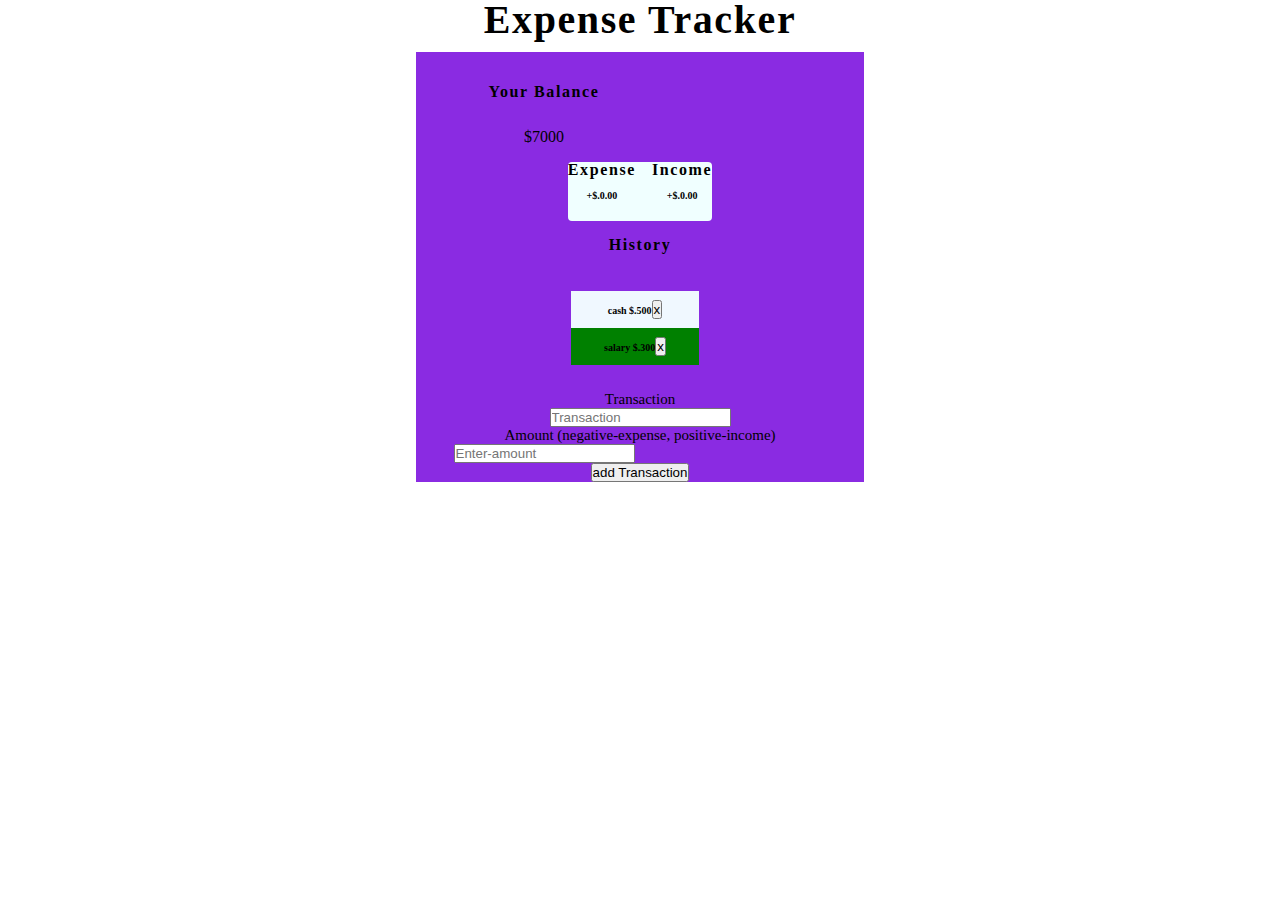
<file: index.html>
<!DOCTYPE html>
<html lang="en">
  <head>
    <meta charset="UTF-8" />
    <meta http-equiv="X-UA-Compatible" content="IE=edge" />
    <meta name="viewport" content="width=device-width, initial-scale=1.0" />

    <!-- favicon -->
    <link
      rel="shortcut icon"
      href="./assets/images/favicon.png"
      type="image/x-icon"
    />
    <title>Static HTML-CSS-JavaScript Projects</title>

    <!-- FontAwesome CDN  -->
    <link
      rel="stylesheet"
      href="https://cdnjs.cloudflare.com/ajax/libs/font-awesome/6.3.0/css/all.min.css"
      integrity="sha512-SzlrxWUlpfuzQ+pcUCosxcglQRNAq/DZjVsC0lE40xsADsfeQoEypE+enwcOiGjk/bSuGGKHEyjSoQ1zVisanQ=="
      crossorigin="anonymous"
      referrerpolicy="no-referrer"
    />

    <!-- normalize css -->
    <link rel="stylesheet" href="./script.js" />

    <!-- custom css -->
    <link rel="stylesheet" href="./style.css" />
  </head>
  <body>
    <h2>Expense tracker</h2>
    <div class="container" id="container">
      <h4 class="title">your balance</h4>
      <span class="amount" id="amount">$7000</span>
      <div class="inc-exp-container" id="inc-exp-container">
        <div class="money">
          <h4>Expense</h4>
          <p id="money-plus" class="money-plus">+$.0.00</p>
        </div>
        <div class="money">
          <h4>income</h4>
          <p id="money-minus" class="money-minus">+$.0.00</p>
        </div>
      </div>
      <h4 class="title-1">history</h4>
      <ul class="list" id="list">
        <li class="minus" id="minus">
          cash <span>$.500</span><button class="delete-btn">x</button>
        </li>

        <li class="plus" id="plus">
          salary <span>$.300</span><button class="delete-btn">x</button>
        </li>
      </ul>
      <form action="#" id="form">
        <div class="form-control">
          <label for="amount" class="sub-title"
            >Transaction<br />
            <input
              type="text"
              id="Transaction"
              class="Transaction"
              placeholder="Transaction"
            />
          </label>
        </div>
        <div class="form-control">
          <label for="amount" class="sub-title"
            >Amount (negative-expense, positive-income)<br />
            <input
              type="number"
              id="amount"
              placeholder="Enter-amount"
              class="amount"
            />
          </label>
        </div>
        <button class="btn-transaction" id="click">add Transaction</button>
      </form>
    </div>

    <!-- custom js -->
    <script src="script.js"></script>
  </body>
</html>
</file>
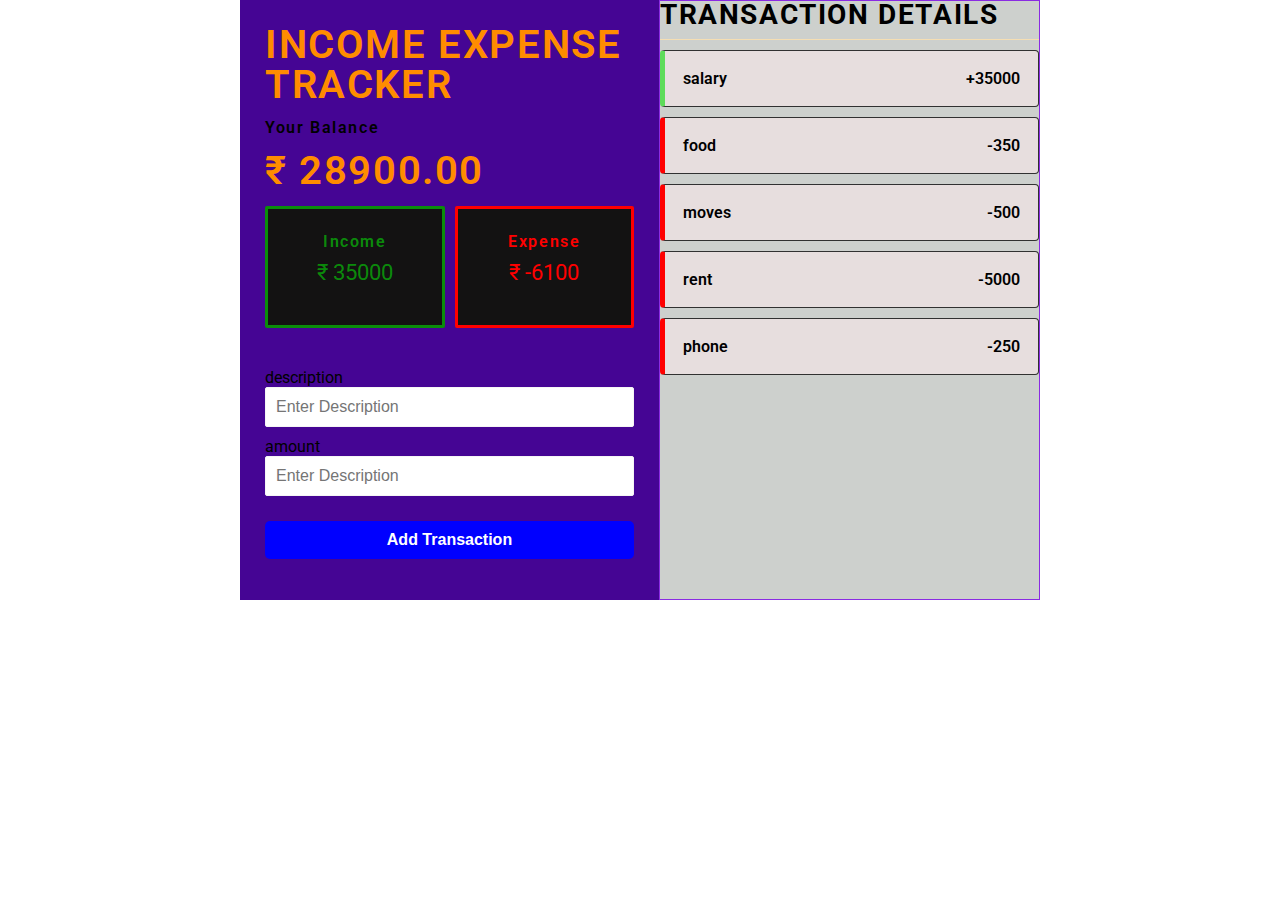
<file: Expense tracker 1/index.html>
<!DOCTYPE html>
<html lang="en">
  <head>
    <meta charset="UTF-8" />
    <meta http-equiv="X-UA-Compatible" content="IE=edge" />
    <meta name="viewport" content="width=device-width, initial-scale=1.0" />

    <!-- favicon -->
    <link
      rel="shortcut icon"
      href="./assets/images/favicon.png"
      type="image/x-icon"
    />
    <title>EXPENSE tracker</title>

    <!-- FontAwesome CDN  -->
    <link
      rel="stylesheet"
      href="https://cdnjs.cloudflare.com/ajax/libs/font-awesome/6.3.0/css/all.min.css"
      integrity="sha512-SzlrxWUlpfuzQ+pcUCosxcglQRNAq/DZjVsC0lE40xsADsfeQoEypE+enwcOiGjk/bSuGGKHEyjSoQ1zVisanQ=="
      crossorigin="anonymous"
      referrerpolicy="no-referrer"
    />

    <!-- normalize css -->
    <link rel="stylesheet" href="./script.js" />

    <!-- custom css -->
    <link rel="stylesheet" href="./style.css" />
  </head>
  <body>
<div class="container">
  <h1></h1>
  <div class="ledger">
    <h2>Income expense tracker</h2>
    <h4>your balance</h4>
    <h2 id="balance">₹ 0.00</h2>
    <div class="inc-exp-container">
      <div class="inc">
        <h4>income</h4>
        <p id="inc-amt" class="amt-plus">₹ 0.00</p>
      </div>
      <div class="exp">
        <h4>expense</h4>
        <p id="exp-amt" class="amt-minus">₹ 0.00</p>
      </div>
    </div>
    <form action="#" id="form">
      <div class="form-control">
      <label for="desc">description</label>
      <input type="text" name="desc" id="desc" placeholder="Enter Description">
    </div>
    <div class="form-control">
      <label for="amount">amount</label>
      <input type="number" name="amount" id="amount" placeholder="Enter Description">
    </div>

<button class="btn" type="submit">Add Transaction</button>
    </form>
  </div>
  <div class="transition" id="transition">
    <h3>Transaction Details</h3>
    <ul class="trans " id="trans">
      <li class="exp">Insurance
        <span>-1500

        </span>
        <button class="btn-del">X</button>
      </li>
      <li class="inc">salary
        <span>35000

        </span>
        <button class="btn-del">X</button>
      </li>
      <li class="exp">food
        <span>-350

        </span>
        <button class="btn-del">X</button>
      </li>
    </ul>
  </div>
 
</div>


    <!-- custom js -->
    <script src="./script.js"></script>
  </body>
</html>
</file>
<file: style.css>
/* select a font */

@import url("https://fonts.googleapis.com/css2?family=Noto+Sans:wght@400;500;600;700;800;900&family=Roboto:wght@400;500;700;900&display=swap");

*,
*::after,
*::before {
  margin: 0;
  padding: 0;
  box-sizing: border-box;
  outline: none;
}

:root {
  --clr-sky-blue: #8ecae6ff;
  --clr-blue-green: #219ebcff;
  --clr-prussian-blue: #023047ff;
  --clr-selective-yellow: #ffb703ff;
  --clr-ut-orange: #fb8500ff;
  --ff-roboto: "Roboto", sans-serif;
  --ff-noto-sans: "Noto Sans", sans-serif;
  --transition: all 0.3s linear;
  --spacing: 0.1rem;
  --radius: 0.25rem;
  --light-shadow: 0 5px 15px rgba(0, 0, 0, 0.1);
  --dark-shadow: 0 5px 15px rgba(0, 0, 0, 0.4);
  --max-width: 1170px;
  --fixed-width: 450px;
}

html {
  font-size: 16px;
}

/* global styles */
ul,
ol {
  list-style-type: none;
}
a {
  text-decoration: none;
}
h1,
h2,
h3,
h4 {
  letter-spacing: var(--spacing);
  text-transform: capitalize;
  line-height: 1.25;
  margin-bottom: 0.75rem;
}
h1 {
  font-size: 3rem;
}
h2 {
  font-size: 2rem;
}
h3 {
  font-size: 1.25rem;
}
h4 {
  font-size: 0.875rem;
}
p {
  margin-bottom: 1.25rem;
}
@media screen and (min-width: 992px) {
  h1 {
    font-size: 4rem;
  }
  h2 {
    font-size: 2.5rem;
  }
  h3 {
    font-size: 1.75rem;
  }
  h4 {
    font-size: 1rem;
  }
  body {
    font-size: 1rem;
    width: 100wv;
    height: 100hv;
    display: flex;
    flex-direction: column;
    justify-content: center;
    align-items: center;
    text-align: center;
  }
  h1,
  h2,
  h3,
  h4 {
    line-height: 1;
  }
}
/*  global classes */

/* section */
.section,
.container {
  width: 90vw;
  margin: 0 auto;
  max-width: var(--max-width);
}

@media screen and (min-width: 992px) {
  .section {
    width: 95vw;
  }
}
.container {
  width: 35%;
height: 85%;
  display: flex;
  flex-direction: column;
  justify-content: center;

  align-items: center;
  background-color: blueviolet;

  gap: 1rem;
}
.title {
  margin-right: 12rem;
  margin-top: 2rem;
}
.amount {
  margin-right: 12rem;
}
.inc-exp-container {
  display: flex;
  gap: 1rem;
  background-color: azure;
  font-size: 10px;
  font-weight: 700;
  border-radius: var(--radius);
  box-sizing: var(--dark-shadow);
}
.list {
  width: 2rem;
  padding: 10px 11px;
  display: flex;
  flex-direction: column;
  font-size: 10px;
  font-weight: 600;
}
.minus {
  width: 8rem;
  background-color: aliceblue;
  padding: 9px 10px;
  align-items: center;
  justify-content: center;
  text-align: center;
  margin-left: -4rem;
  border: var(--radius);
}
.plus {
  width: 8rem;
  background-color: green;
  padding: 9px 10px;
  align-items: center;
  justify-content: center;
  text-align: center;
  margin-left: -4rem;
  border: var(--radius);
}
.form-control {
  display: flex;
  flex-direction: column;
  justify-content: center;
  align-items: center;
  margin: 0;
}

.sub-title {
  font-size: 15px;
}
</file>
<file: Expense tracker 1/style.css>
/* select a font */

@import url("https://fonts.googleapis.com/css2?family=Noto+Sans:wght@400;500;600;700;800;900&family=Roboto:wght@400;500;700;900&display=swap");

*,
*::after,
*::before {
  margin: 0;
  padding: 0;
  box-sizing: border-box;
  outline: none;
}

:root {
  --clr-sky-blue: #8ecae6ff;
  --clr-blue-green: #219ebcff;
  --clr-prussian-blue: #023047ff;
  --clr-selective-yellow: #ffb703ff;
  --clr-ut-orange: #fb8500ff;
  --ff-roboto: "Roboto", sans-serif;
  --ff-noto-sans: "Noto Sans", sans-serif;
  --transition: all 0.3s linear;
  --spacing: 0.1rem;
  --radius: 0.25rem;
  --light-shadow: 0 5px 15px rgba(0, 0, 0, 0.1);
  --dark-shadow: 0 5px 15px rgba(0, 0, 0, 0.4);
  --max-width: 1170px;
  --fixed-width: 450px;
}

html {
  font-size: 16px;
}

body {
  font-family: var(--ff-roboto);
}

/* global styles */
ul,
ol {
  list-style-type: none;
}
a {
  text-decoration: none;
}
h1,
h2,
h3,
h4 {
  letter-spacing: var(--spacing);
  text-transform: capitalize;
  line-height: 1.25;
  margin-bottom: 0.75rem;
}
h1 {
  font-size: 3rem;
}
h2 {
  font-size: 2rem;
}
h3 {
  font-size: 1.25rem;
}
h4 {
  font-size: 0.875rem;
}
p {
  margin-bottom: 1.25rem;
}
@media screen and (min-width: 992px) {
  h1 {
    font-size: 4rem;
  }
  h2 {
    font-size: 2.5rem;
  }
  h3 {
    font-size: 1.75rem;
  }
  h4 {
    font-size: 1rem;
  }
  body {
    font-size: 1rem;
    width:100 wv;
    height: 100hv;
    display:grid;
    place-items:center;
  }
  h1,
  h2,
  h3,
  h4 {
    line-height: 1;
  }
}
/*  global classes */

/* section */
.section,
.container {
  width: 90vw;
  margin: 0 auto;
  max-width: var(--max-width);
}

@media screen and (min-width: 992px) {
  .section {
    width: 95vw;
  }
}
.container{
  width:800px;
  height: 600px;
  display: flex;
  background-color: rgb(224, 230, 230);

}
.ledger{
  background-color: rgb(69, 5, 148);
  padding: 20px;
  flex: 1;
}
.transition{
  flex: 1;
background-color: rgba(171, 167, 161, 0.356);
border: 1px solid blueviolet;
}
.ledger h2{
text-transform: uppercase;
color: darkorange;
}
.ledger h2,
.ledger h4,
.ledger h1{
  font-weight: 600;
  margin-bottom: 5px;
  padding: 5px;

}
.inc-exp-container{
  display: flex;
  padding: 5px;
  gap: 10px;
}
.inc-exp-container div{
  background-color: rgb(19, 18, 18);
  text-align: center;
  text-transform: uppercase;
  padding: 20px;
  font-size: 18px;
  flex: 1;
  border-radius: 2px;
}
.inc-exp-container div p{
  font-size: 22px

}
.inc-exp-container div.inc{
border: 3px solid rgba(7, 219, 7, 0.61);
color: rgba(7, 219, 7, 0.61);
}
.inc-exp-container div.exp{
  border: 3px solid red;
  color: red;
}
#form{
  padding: 5px;
  margin-top: 20px;

}
.form-control{
  margin-top: 10px;

}
.label{
  display:inline-block;
  margin: 10px 0;
  font-size: 18px;
  font-weight: 400;

}
input[type="text"],
input[type="number"]{
  border: 1px solid whitesmoke;
  display: block;
  width: 100%;
  font-size: 16px;
  padding: 10px;
  outline: none;
  border-radius: 2px;

}
.btn{
  background-color: blue;
  color: white;
  display: block;
  width: 100%;
  margin-top: 25px;
  font-size: 16px;
  border: 0;
  font-weight: 600;
  border-radius: 5px;
  padding: 10px;
}
.transition h3{
  text-transform: uppercase;
  padding-bottom: 10px;
  border-bottom: 1px solid wheat;
  margin-bottom: 5px;
}
.trans{
  list-style-type: none;
}
.trans li{
  background-color: #e7dede;
  color: black;
  padding: 18px;
  margin: 10px 0;
  display: flex;
  width: 100%;
  justify-content: space-between;
  font-weight: 600;
cursor: pointer;
position: relative;
border: 1px solid rgb(49, 49, 49);
border-radius: var(--radius);
}
.trans li.inc{
  border-left: 5px solid rgba(7, 219, 7, 0.61);
}
.trans li.exp{
  border-left: 5px solid red;
}

.btn-del{
position: absolute;
top: -10px;
right: -10px;
width: 20px;
height: 20px;
border-radius: 50%;
font-weight: 500;
color: #fff;
background-color: red;
border: none;
font-size: 18px;
line-height: 20px;
cursor: pointer;
opacity: 0;


}    
.trans li:hover .btn-del{
opacity: 1;
}
</file>
